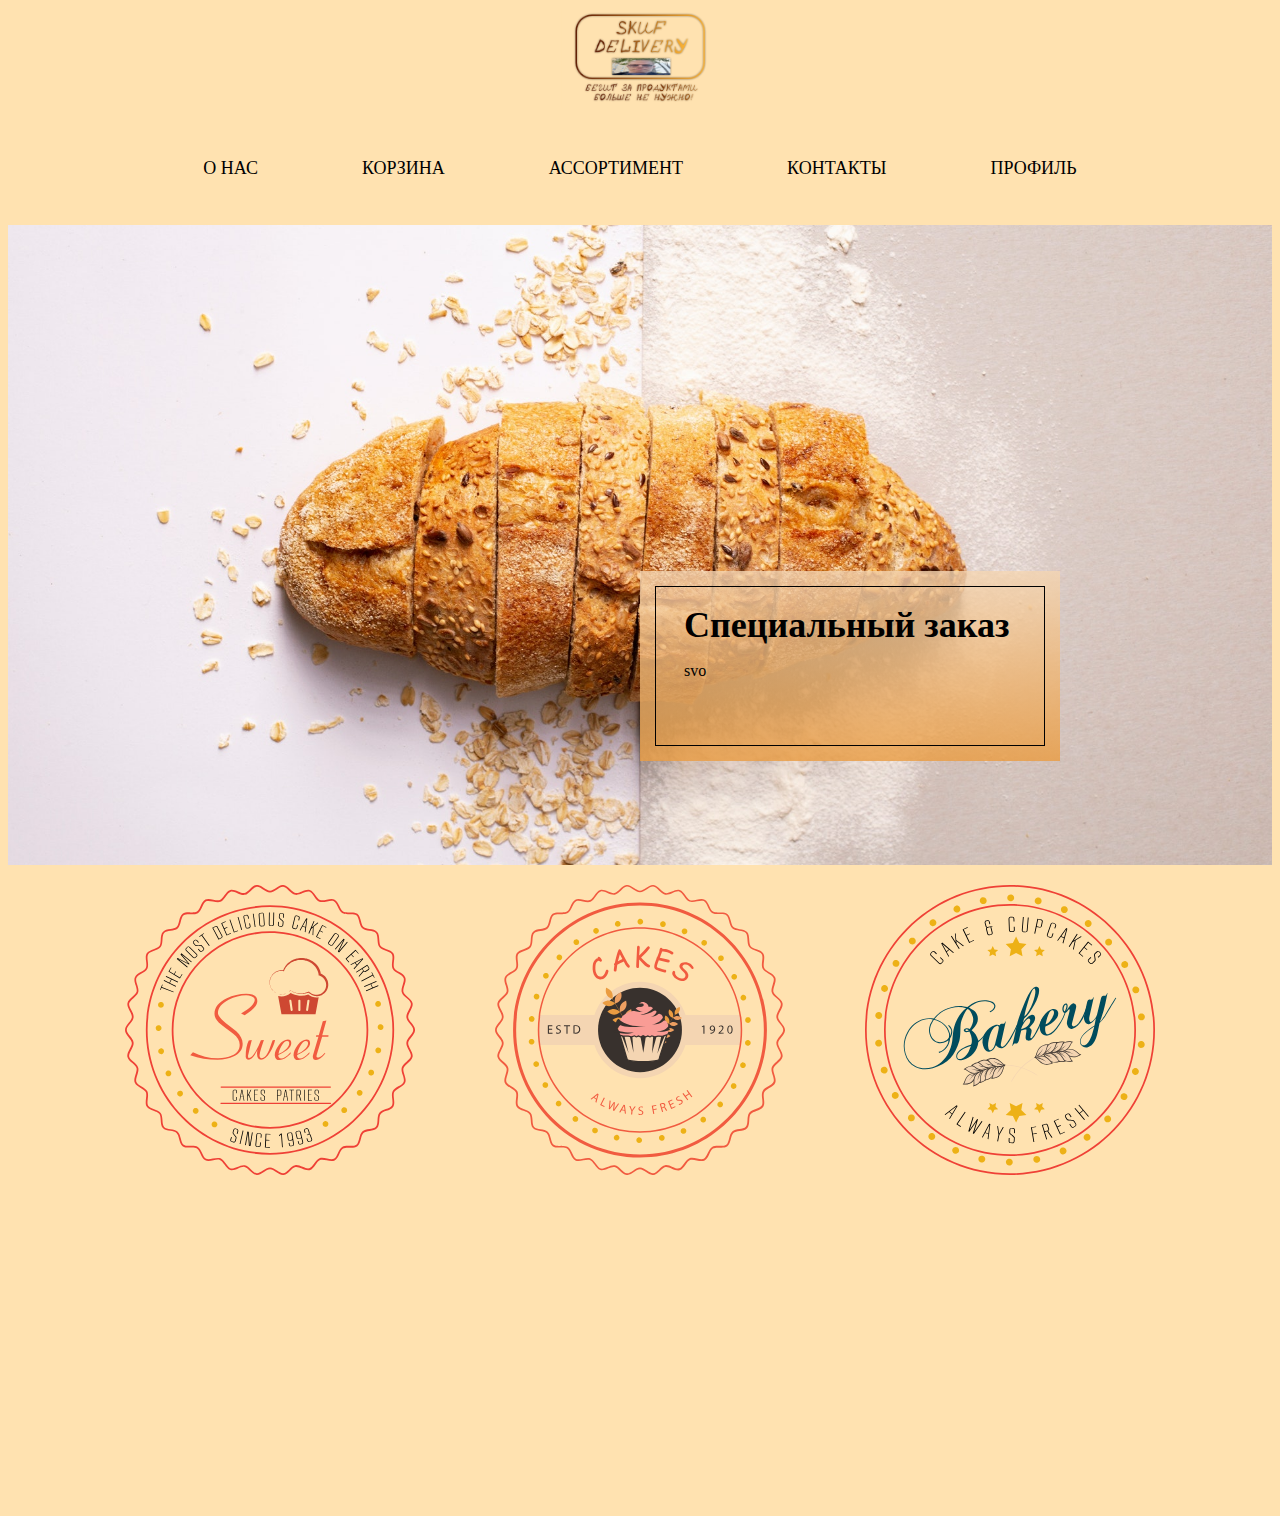
<file: templates/index.html>
<!DOCTYPE html>
<html lang="en">
<head>
    <meta charset="UTF-8">
    <meta name="viewport" content="width=device-width, initial-scale=1.0">
    <title>Магазин</title>
    <link rel="stylesheet" href="css/style.css">
    <meta name="description" content="Лучшие товары в городе">
</head>
<body>
    <header>
        <img class="logo" src="img/icon.svg" alt="Изображение логотипа">
    </header>
    <nav class="sticky-nav">
    <ul>
        <li> <a href="#">О НАС</a> </li>
        <li> <a href="#">КОРЗИНА</a> </li>
        <li> <a href="#">АССОРТИМЕНТ</a> </li>
        <li> <a href="#">КОНТАКТЫ</a> </li>
        <li> <a href="#">ПРОФИЛЬ</a> </li>
    </ul>

    </nav>
    <main>
        <section class="section-about">
            <div class="section-about__block">
                <div class="section-about__block__border">
                    <h1 class="section-about__title">Специальный заказ</h1>
                    <p class="section-about__t">svo</p>
                </div>
            </div>
        </section>
        <section class="section-description">
            <div class="section-description__icon-box">
                <img src="img/01-Иконка.svg" alt="Первая иконка">
                <img src="img/02-Иконка.svg" alt="Вторая иконка">
                <img src="img/03-Иконка.svg" alt="Третья иконка">
            </div>
        </section>
        <section>
        </section>
    </main>
    <footer>
        <nav></nav>
    </footer>


</body>
</html>
</file>
<file: templates/css/style.css>
* {
    box-sizing: border-box;
}

body {
    background-color: #FFE2B0;
    height: 1500px;
}

header {
    text-align: center;
    margin-bottom: 20px;
    background-attachment: fixed;
}

.logo {
    height: 100px;
    width: 200px;
}

ul {
    list-style-type: none;
    text-align: center;
    padding: 0px;
}

li {
    display: inline;
    margin-right: 100px;
}

a {
    color: black;
    text-decoration: none;
    font-size: 18px;
}

a:hover {
    color: whitesmoke;
    font-size: 50px;
}

li:last-child {
    margin-right: 0px;
}

nav {
    margin-bottom: 20px;
    width: 100%;
}

.sticky-nav {
    position: sticky;
    top: 0;
    background-color: #FFE2B0;
    padding: 10px 0; 
    z-index: 1000; 
}

.section-about {
    height: 640px;
    background: url(../img/01-Картинка-фона.jpg) center/cover no-repeat;
    position: relative;
    margin-bottom: 20px;
}

.section-about__block {
    width: 420px;
    height: 190px;
    background: linear-gradient(180deg, rgba(244,213,178,0.8) 0%, rgba(234,156,65, 0.8) 100%);
    position: absolute;
    top: 54%;
    left: 50%;
    text-align: center;
    padding-top: 15px;
}

.section-about__block__border {
    width: 390px;
    height: 160px;
    border: 1px solid black;
    margin: 0 auto;
    padding: 17px 0 0 28px;
    text-align: left;
}

.section-about__title {
    font-size: 36px;
    margin: 0;
    margin-bottom: 9px;
}

.section-about__text {
    font-size: 12px;
    margin: 0;
}

.section-description__icon-box {
    text-align: center;
}

.section-description__icon-box img {
    margin-right: 76px;
}

.section-description__icon-box img:last-child {
    margin-right: 0px;
}
</file>
